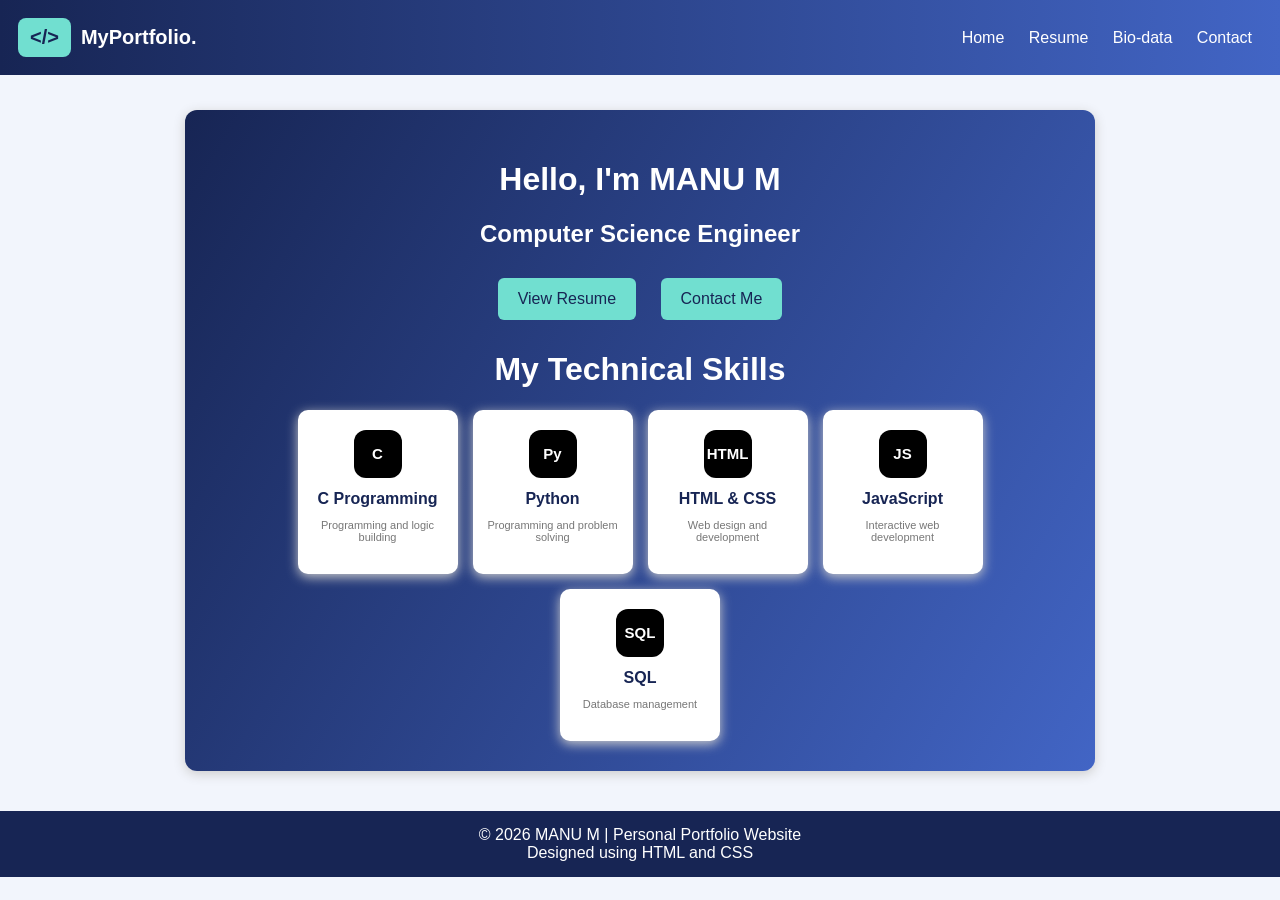
<file: index.html>
<!DOCTYPE html>
<html lang="en">

<head>
<meta charset="UTF-8">
<meta name="viewport" content="width=device-width, initial-scale=1.0">
<title>My Personal Website</title>

<link rel="stylesheet" href="./style1.css">

</head>

<body>

<header>

<div class="logo">
    <span class="logo-icon">&lt;/&gt;</span>
    <span>MyPortfolio.</span>
</div>

<nav>
    <a href="./index.html">Home</a>
    <a href="./resume1.html">Resume</a>
    <a href="./biodata1.html">Bio-data</a>
    <a href="./contact1.html">Contact</a>
</nav>

</header>

<div id="home" class="page home">

<h1>Hello, I'm MANU M</h1>

<h2>Computer Science Engineer</h2>

<a class="btn" href="./resume1.html">
View Resume
</a>

<a class="btn" href="./contact1.html">
Contact Me
</a>

<h1>My Technical Skills</h1>

<div class="skills">

<div class="skill-card">
<div class="skill-logo">C</div>
<h4>C Programming</h4>
<p>Programming and logic building</p>
</div>

<div class="skill-card">
<div class="skill-logo">Py</div>
<h4>Python</h4>
<p>Programming and problem solving</p>
</div>

<div class="skill-card">
<div class="skill-logo">HTML</div>
<h4>HTML & CSS</h4>
<p>Web design and development</p>
</div>

<div class="skill-card">
<div class="skill-logo">JS</div>
<h4>JavaScript</h4>
<p>Interactive web development</p>
</div>

<div class="skill-card">
<div class="skill-logo">SQL</div>
<h4>SQL</h4>
<p>Database management</p>
</div>

</div>

</div>

<footer>

© 2026 MANU M | Personal Portfolio Website

<br>

Designed using HTML and CSS

</footer>

</body>
</html>
</file>
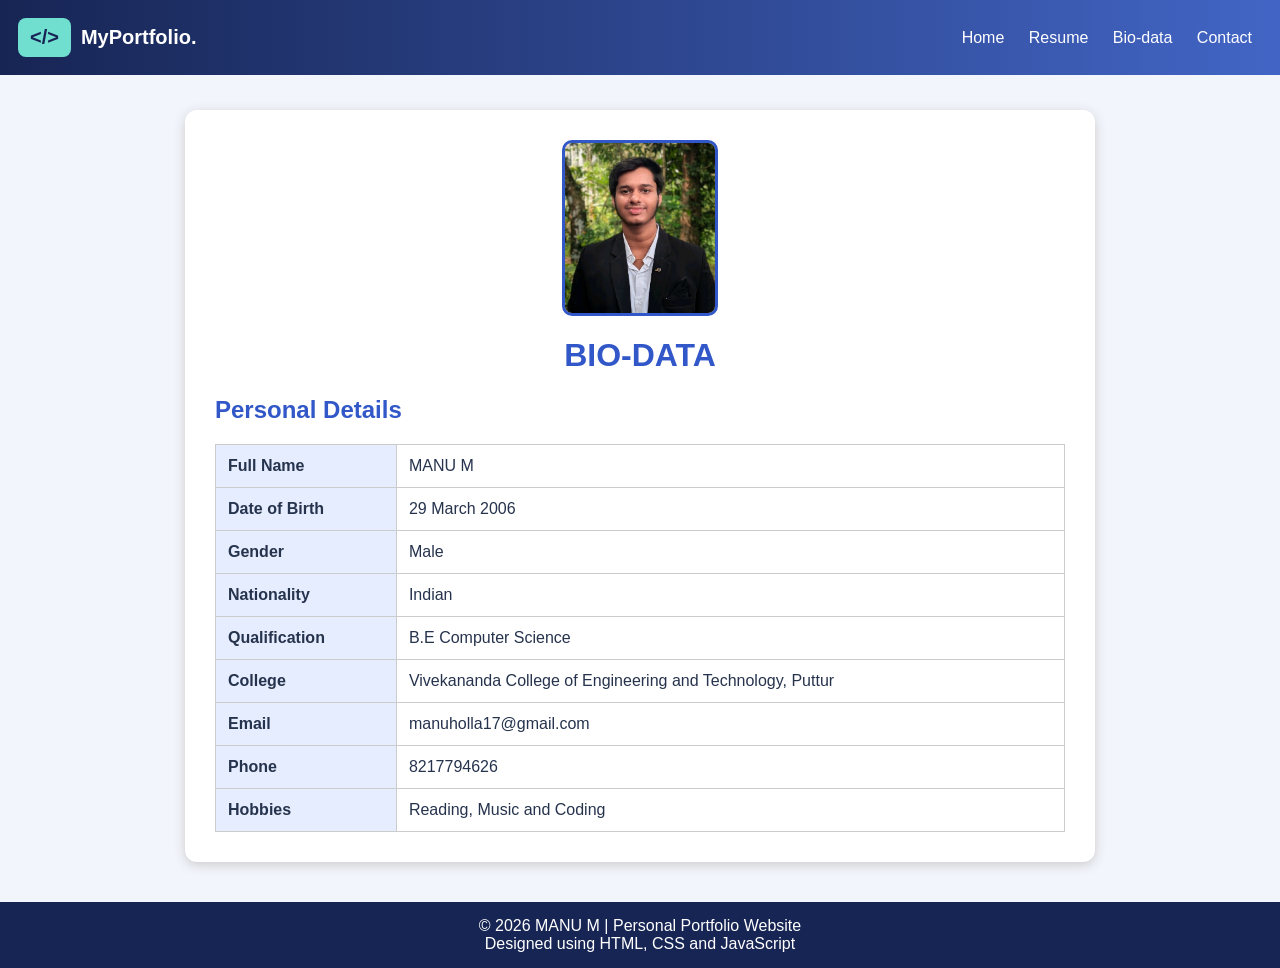
<file: biodata1.html>
<!DOCTYPE html>
<html lang="en">

<head>
<meta charset="UTF-8">
<meta name="viewport" content="width=device-width, initial-scale=1.0">
<title>Bio-data - MANU M</title>
<link rel="stylesheet" href="style1.css">
</head>

<body>

<header>

<div class="logo">
    <span class="logo-icon">&lt;/&gt;</span>
    <span>MyPortfolio.</span>
</div>

<nav>
    <a href="index.html">Home</a>
    <a href="resume1.html">Resume</a>
    <a href="biodata1.html">Bio-data</a>
    <a href="contact1.html">Contact</a>
</nav>

</header>

<div id="biodata" class="page">

<img src="./img.jpeg"
     alt="My Photo"
     class="biodata-photo">

<h1 align="center">BIO-DATA</h1>

<h2>Personal Details</h2>

<table>

<tr>
<th>Full Name</th>
<td>MANU M</td>
</tr>

<tr>
<th>Date of Birth</th>
<td>29 March 2006</td>
</tr>

<tr>
<th>Gender</th>
<td>Male</td>
</tr>

<tr>
<th>Nationality</th>
<td>Indian</td>
</tr>

<tr>
<th>Qualification</th>
<td>B.E Computer Science</td>
</tr>

<tr>
<th>College</th>
<td>Vivekananda College of Engineering and Technology, Puttur</td>
</tr>

<tr>
<th>Email</th>
<td>manuholla17@gmail.com</td>
</tr>

<tr>
<th>Phone</th>
<td>8217794626</td>
</tr>

<tr>
<th>Hobbies</th>
<td>Reading, Music and Coding</td>
</tr>

</table>

</div>

<footer>

© 2026 MANU M | Personal Portfolio Website

<br>

Designed using HTML, CSS and JavaScript

</footer>

</body>
</html>
</file>
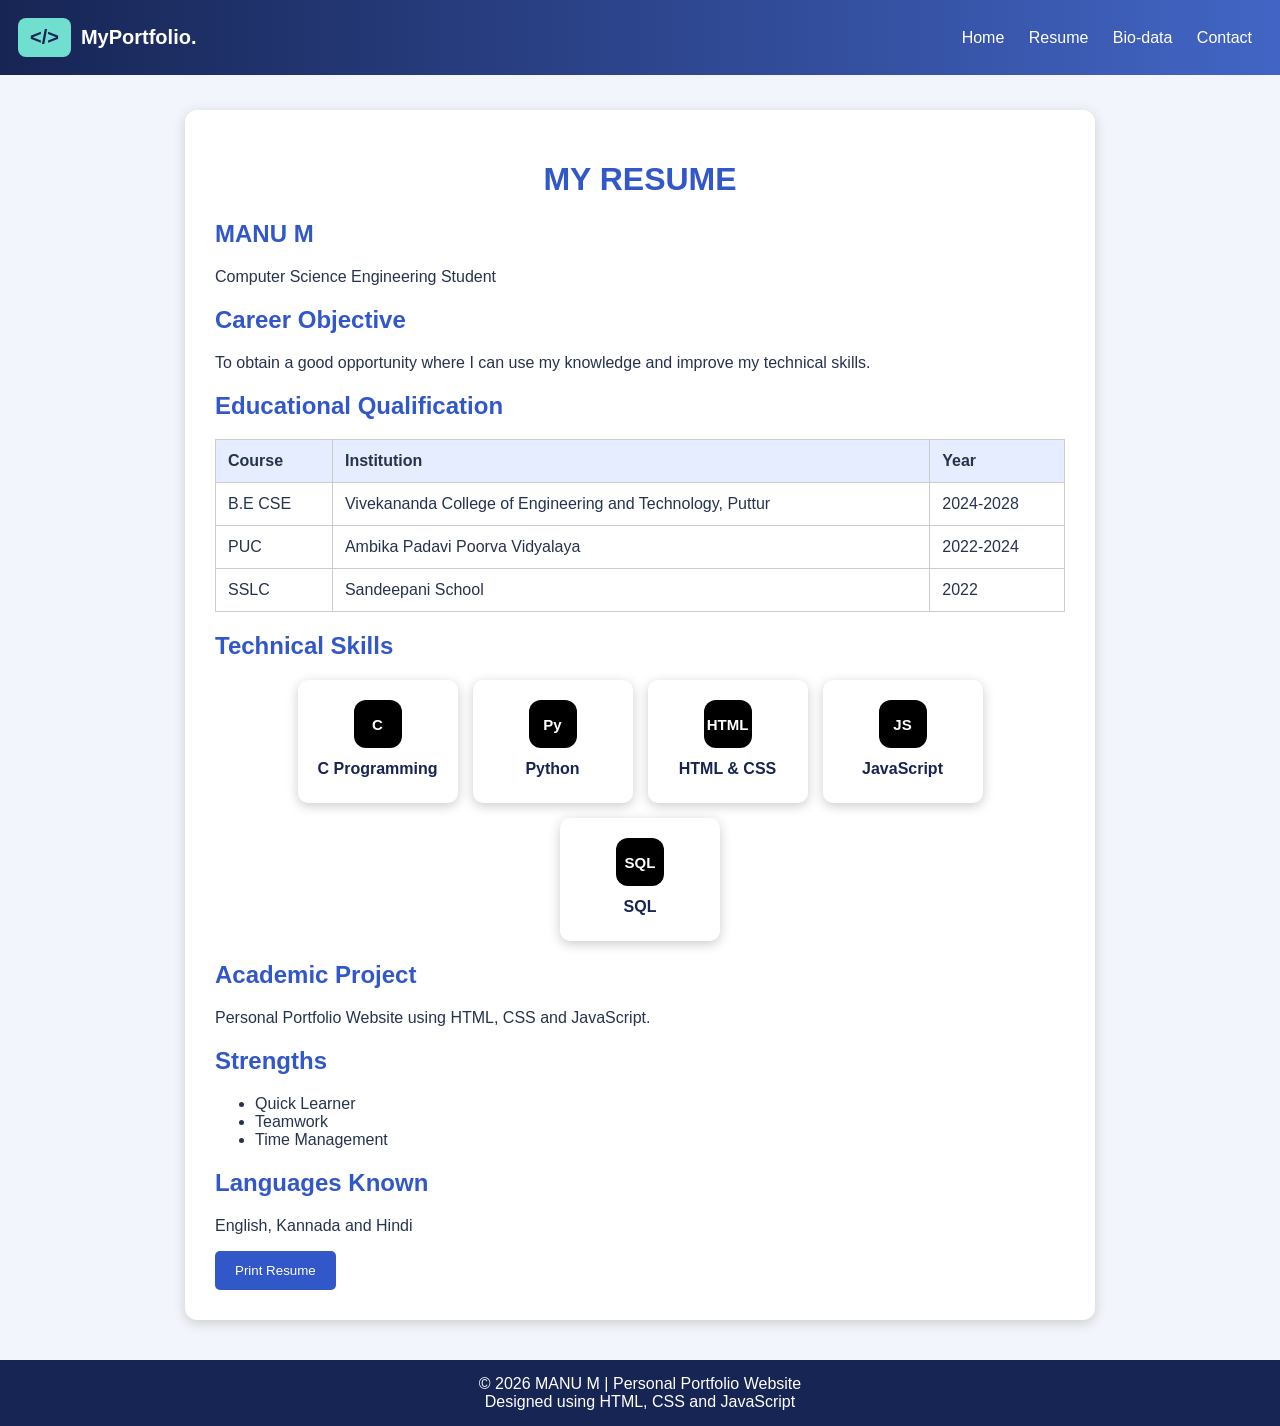
<file: resume1.html>
<!DOCTYPE html>
<html lang="en">

<head>
<meta charset="UTF-8">
<meta name="viewport" content="width=device-width, initial-scale=1.0">
<title>Resume - MANU M</title>
<link rel="stylesheet" href="style1.css">
</head>

<body>

<header>

<div class="logo">
    <span class="logo-icon">&lt;/&gt;</span>
    <span>MyPortfolio.</span>
</div>

<nav>
    <a href="index.html">Home</a>
    <a href="resume1.html">Resume</a>
    <a href="biodata1.html">Bio-data</a>
    <a href="contact1.html">Contact</a>
</nav>

</header>

<div id="resume" class="page">

<h1 align="center">MY RESUME</h1>

<h2>MANU M</h2>

<p>Computer Science Engineering Student</p>

<h2>Career Objective</h2>

<p>
To obtain a good opportunity where I can use my knowledge
and improve my technical skills.
</p>

<h2>Educational Qualification</h2>

<table>

<tr>
<th>Course</th>
<th>Institution</th>
<th>Year</th>
</tr>

<tr>
<td>B.E CSE</td>
<td>Vivekananda College of Engineering and Technology, Puttur</td>
<td>2024-2028</td>
</tr>

<tr>
<td>PUC</td>
<td>Ambika Padavi Poorva Vidyalaya</td>
<td>2022-2024</td>
</tr>

<tr>
<td>SSLC</td>
<td>Sandeepani School</td>
<td>2022</td>
</tr>

</table>

<h2>Technical Skills</h2>

<div class="skills">

<div class="skill-card">
<div class="skill-logo">C</div>
<h4>C Programming</h4>
</div>

<div class="skill-card">
<div class="skill-logo">Py</div>
<h4>Python</h4>
</div>

<div class="skill-card">
<div class="skill-logo">HTML</div>
<h4>HTML & CSS</h4>
</div>

<div class="skill-card">
<div class="skill-logo">JS</div>
<h4>JavaScript</h4>
</div>

<div class="skill-card">
<div class="skill-logo">SQL</div>
<h4>SQL</h4>
</div>

</div>

<h2>Academic Project</h2>

<p>
Personal Portfolio Website using HTML, CSS and JavaScript.
</p>

<h2>Strengths</h2>

<ul>
<li>Quick Learner</li>
<li>Teamwork</li>
<li>Time Management</li>
</ul>

<h2>Languages Known</h2>

<p>English, Kannada and Hindi</p>

<button onclick="window.print()">Print Resume</button>

</div>

<footer>

© 2026 MANU M | Personal Portfolio Website

<br>

Designed using HTML, CSS and JavaScript

</footer>

</body>
</html>
</file>
<file: style1.css>
body {
    margin: 0;
    font-family: Arial, sans-serif;
    background: #f2f5fc;
    color: #26334d;
}

header {
    background: linear-gradient(90deg,#172554,#4265c5);
    color: white;
    padding: 18px;
    display: flex;
    justify-content: space-between;
    align-items: center;
}

.logo {
    display: flex;
    align-items: center;
    gap: 10px;
    font-size: 20px;
    font-weight: bold;
}

.logo-icon {
    background: #71dfd0;
    color: #172554;
    padding: 8px 12px;
    border-radius: 8px;
}

nav a {
    color: white;
    text-decoration: none;
    padding: 10px;
    cursor: pointer;
}

nav a:hover {
    background: white;
    color: #3157c8;
    border-radius: 5px;
}

.page {
    background: white;
    width: 80%;
    max-width: 850px;
    margin: 35px auto;
    padding: 30px;
    border-radius: 12px;
    box-shadow: 0 3px 12px #ccc;
}

#home {
    background: linear-gradient(120deg,#172554,#4265c5);
    color: white;
    text-align: center;
}

h1, h2 {
    color: #3157c8;
}

#home h1, #home h2 {
    color: white;
}

.btn {
    display: inline-block;
    background: #71dfd0;
    color: #172554;
    padding: 12px 20px;
    margin: 10px;
    border: none;
    border-radius: 6px;
    cursor: pointer;
    text-decoration: none;
}

.skills {
    display: flex;
    justify-content: center;
    flex-wrap: wrap;
    gap: 15px;
}

.skill-card {
    background: white;
    width: 140px;
    padding: 20px 10px;
    border-radius: 10px;
    box-shadow: 0 3px 12px #ccc;
    transition: 0.3s;
    color: #26334d;
    text-align: center;
}

.skill-card:hover {
    transform: translateY(-5px);
}

.skill-logo {
    width: 48px;
    height: 48px;
    background: #000;
    color: white;
    border-radius: 12px;
    display: flex;
    align-items: center;
    justify-content: center;
    font-size: 15px;
    font-weight: bold;
    margin: 0 auto 12px;
}

.skill-card h4 {
    color: #172554;
    margin: 5px;
}

.skill-card p {
    color: #777;
    font-size: 11px;
}

table {
    width: 100%;
    border-collapse: collapse;
}

th, td {
    border: 1px solid #ccc;
    padding: 12px;
    text-align: left;
}

th {
    background: #e5edff;
}

input, textarea {
    width: 100%;
    padding: 10px;
    margin: 8px 0 15px;
    box-sizing: border-box;
}

textarea {
    height: 100px;
}

button {
    background: #3157c8;
    color: white;
    padding: 12px 20px;
    border: none;
    border-radius: 5px;
    cursor: pointer;
}

footer {
    background: #172554;
    color: white;
    text-align: center;
    padding: 15px;
    margin-top: 40px;
}

.biodata-photo {
    width: 150px;
    height: 170px;
    object-fit: cover;
    border-radius: 10px;
    display: block;
    margin: 0 auto 20px;
    border: 3px solid #3157c8;
}

@media(max-width:600px) {
    header {
        flex-direction: column;
        gap: 10px;
    }

    .page {
        width: 85%;
        padding: 20px;
        box-sizing: border-box;
    }

    .skill-card {
        width: 125px;
    }

    nav a {
        padding: 6px;
    }
}

/* PRINT SETTINGS */

@media print {

    * {
        -webkit-print-color-adjust: exact !important;
        print-color-adjust: exact !important;
    }

    html, body {
        margin: 0 !important;
        padding: 0 !important;
        background: #f2f5fc !important;
    }

    header {
        display: flex !important;
        background: linear-gradient(90deg,#172554,#4265c5) !important;
        color: white !important;
    }

    nav {
        display: none !important;
    }

    .page {
        display: block !important;
        width: 90% !important;
        max-width: 850px !important;
        margin: 15px auto !important;
        padding: 25px !important;
        box-shadow: none !important;
        break-inside: auto;
    }

    #home {
        display: block !important;
        background: linear-gradient(120deg,#172554,#4265c5) !important;
        color: white !important;
        text-align: center;
    }

    #home h1,
    #home h2 {
        color: white !important;
    }

    .skills {
        display: flex !important;
        flex-wrap: wrap !important;
        justify-content: center !important;
    }

    .skill-card {
        background: white !important;
        color: #26334d !important;
        box-shadow: 0 3px 12px #ccc !important;
        break-inside: avoid;
    }

    .skill-card h4 {
        color: #172554 !important;
    }

    .skill-card p {
        color: #777 !important;
    }

    .skill-logo {
        background: black !important;
        color: white !important;
    }

    .btn {
        display: inline-block !important;
        background: #71dfd0 !important;
        color: #172554 !important;
    }

    footer {
        display: block !important;
        background: #172554 !important;
        color: white !important;
    }

    button {
        display: inline-block !important;
    }

    input, textarea {
        border: 1px solid #ccc !important;
    }

    a {
        text-decoration: none !important;
    }
}
</file>
